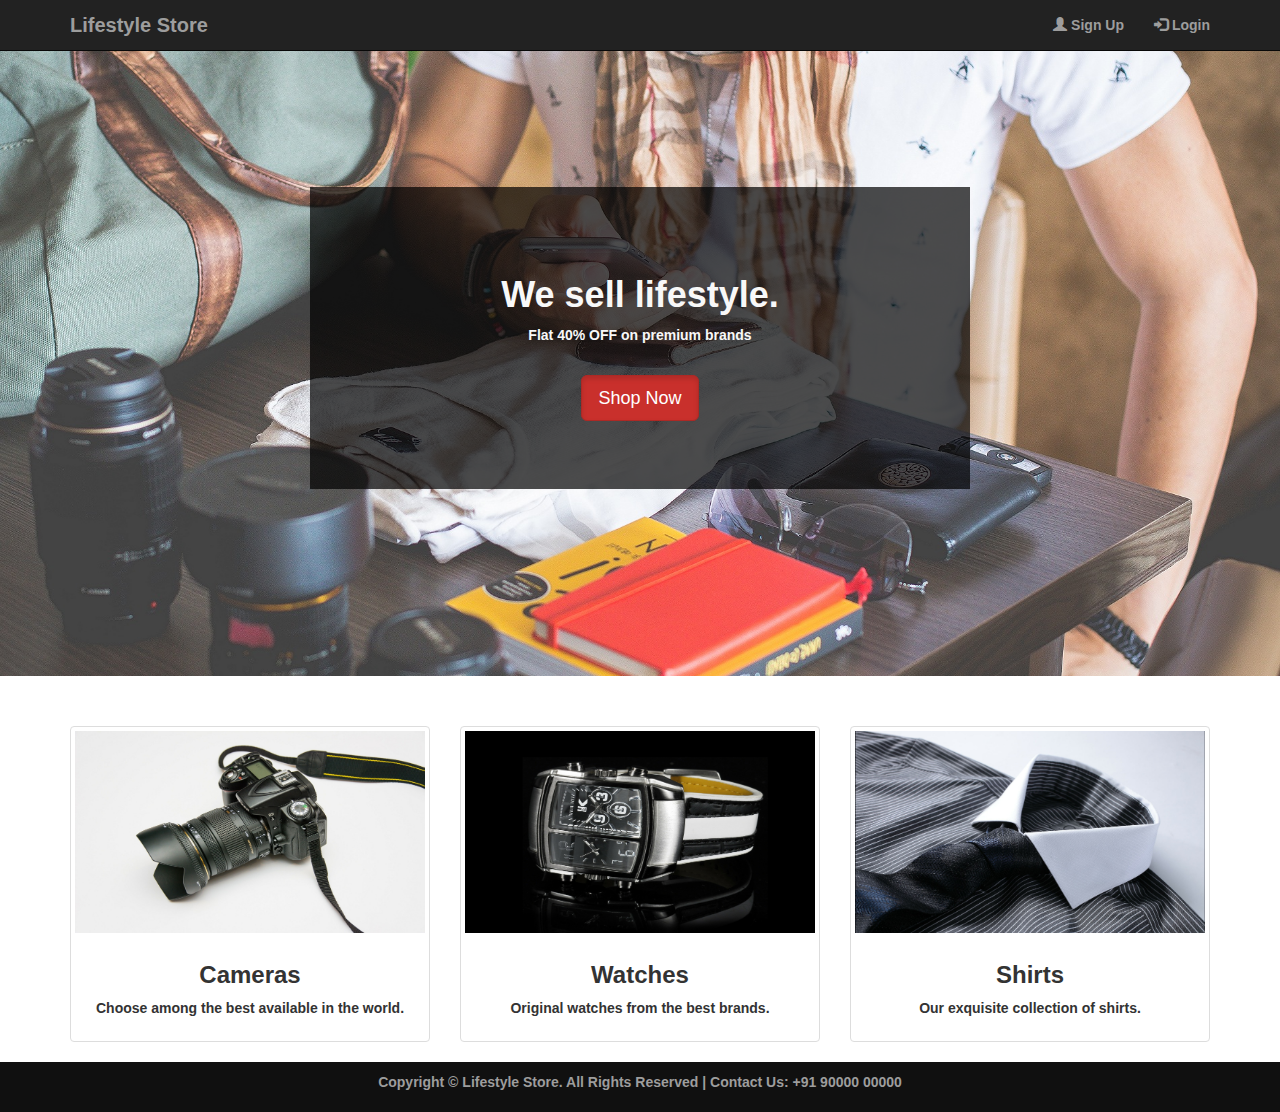
<file: index.html>
<!DOCTYPE html>
<html lang="en">
    <head>
        <meta name="viewport" content="width=device-width, initial-scale=1">
        <title>Welcome | Life Style Store</title>
        <!-- Bootstrap Core CSS -->
        <link href="css/bootstrap.css" rel="stylesheet">
        <!-- Custom CSS -->
        <link href="css/style.css" rel="stylesheet">
        <!-- jQuery -->
        <script src="js/jquery.js"></script>
        <!-- Bootstrap Core JavaScript -->
        <script src="js/bootstrap.min.js"></script>
    </head>

    <body style="padding-top: 50px;">
        <!-- Header -->
        <div class="navbar navbar-inverse navbar-fixed-top">
            <div class="container">
                <div class="navbar-header">
                    <button type="button" class="navbar-toggle" data-toggle="collapse" data-target="#myNavbar">
                        <span class="icon-bar"></span>
                        <span class="icon-bar"></span>
                        <span class="icon-bar"></span>                        
                    </button>
                    <a class="navbar-brand" href="index.html">Lifestyle Store</a>
                </div>
                <div class="collapse navbar-collapse" id="myNavbar">
                    <ul class="nav navbar-nav navbar-right">
                        <li><a href="signup.html"><span class="glyphicon glyphicon-user"></span> Sign Up</a></li>
                        <li><a href="login.html"><span class="glyphicon glyphicon-log-in"></span> Login</a></li>
                    </ul>
                </div>
            </div>
        </div>
        <!--Header end-->

        <div id="content">
            <!--Main banner image-->
            <div id = "banner_image">
                <div class="container">	
                    <center>
                        <div id="banner_content">
                            <h1>We sell lifestyle.</h1>
                            <p>Flat 40% OFF on premium brands </p>
                            <br/>
                            <a  href="products.html" class="btn btn-danger btn-lg active">Shop Now</a>
                        </div>
                    </center>
                </div>
            </div>
            <!--Main banner image end-->

            <!--Item categories listing-->
            <div class="container">
                <div class="row text-center" id="item_list">
                    <div class="col-sm-4">
                        <a href="products.html#cameras" >
                            <div class="thumbnail">
                                <img src="img/1.jpg" alt="">
                                <div class="caption">
                                    <h3>Cameras</h3>
                                    <p>Choose among the best available in the world.</p>
                                </div>
                            </div> 
                        </a>
                    </div>

                    <div class="col-sm-4">
                        <a href="products.html#watches" >
                            <div class="thumbnail">
                                <img src="img/10.jpg" alt="">
                                <div class="caption">
                                    <h3>Watches</h3>
                                    <p>Original watches from the best brands.</p>
                                </div>
                            </div> 
                        </a>
                    </div>

                    <div class="col-sm-4">
                        <a href="products.html#shirts" >
                            <div class="thumbnail">
                                <img src="img/13.jpg" alt="">
                                <div class="caption">
                                    <h3>Shirts</h3>
                                    <p>Our exquisite collection of shirts.</p>
                                </div>
                            </div>
                        </a>
                    </div>
                </div>
            </div>
            <!--Item categories listing end-->
        </div>

        <!--Footer-->
        <footer>
            <div class="container">
                <center>
                    <p>Copyright &copy; Lifestyle Store. All Rights Reserved  |  Contact Us: +91 90000 00000</p>	
                </center>
            </div>
        </footer>
        <!--Footer end-->

    </body> 
</html>
</file>
<file: css/style.css>
body,
html {
    width: 100%;
    height: 100%;
}

body{
    padding-top:100px;
}

body,
h1,
h2,
h3,
h4,
h5,
h6 {
    font-family: "Lato","Helvetica Neue",Helvetica,Arial,sans-serif;
    font-weight: 700;
}

#content{
    min-height: 600px;
}

#banner_image {
    padding-bottom: 50px;
    text-align: center;
    color: #f8f8f8;
    background: url(../img/intro-bg_1.jpg) no-repeat center center;
    background-size: cover;
}

#banner_content {
    position: relative;
    padding-top: 6%;
    padding-bottom: 6%;
    margin-top: 12%;
    margin-bottom: 12%;
    background-color: rgba(0, 0, 0, 0.7);
    max-width: 660px;
}

#item_list {
    padding-top: 50px;
}

/*This code ensures that when we navigate to a particular section of a page, the section does not get lost behind the header*/
#cameras:before, #watches:before, #shirts:before{
    display: block; 
    content: " "; 
    margin-top: -85px; 
    height: 85px; 
    visibility: hidden;
}


#login-panel .panel-footer{
    font-weight:normal;
}

footer {
    padding: 10px 0;
    background-color: #101010;
    color:#9d9d9d;
    bottom: 0;
    width: 100%;
}

.red{
    color:red;
}

#settings-container{
    margin-bottom:10px;
}

.navbar-brand{
    font-size:20px;
}

@media(max-width:768px) {
    #banner_content {
        padding-bottom: 15%;
    }
    footer{
        text-align:left;
    }
}

.remove_item_link{
    color:#0000ff;
}
</file>
